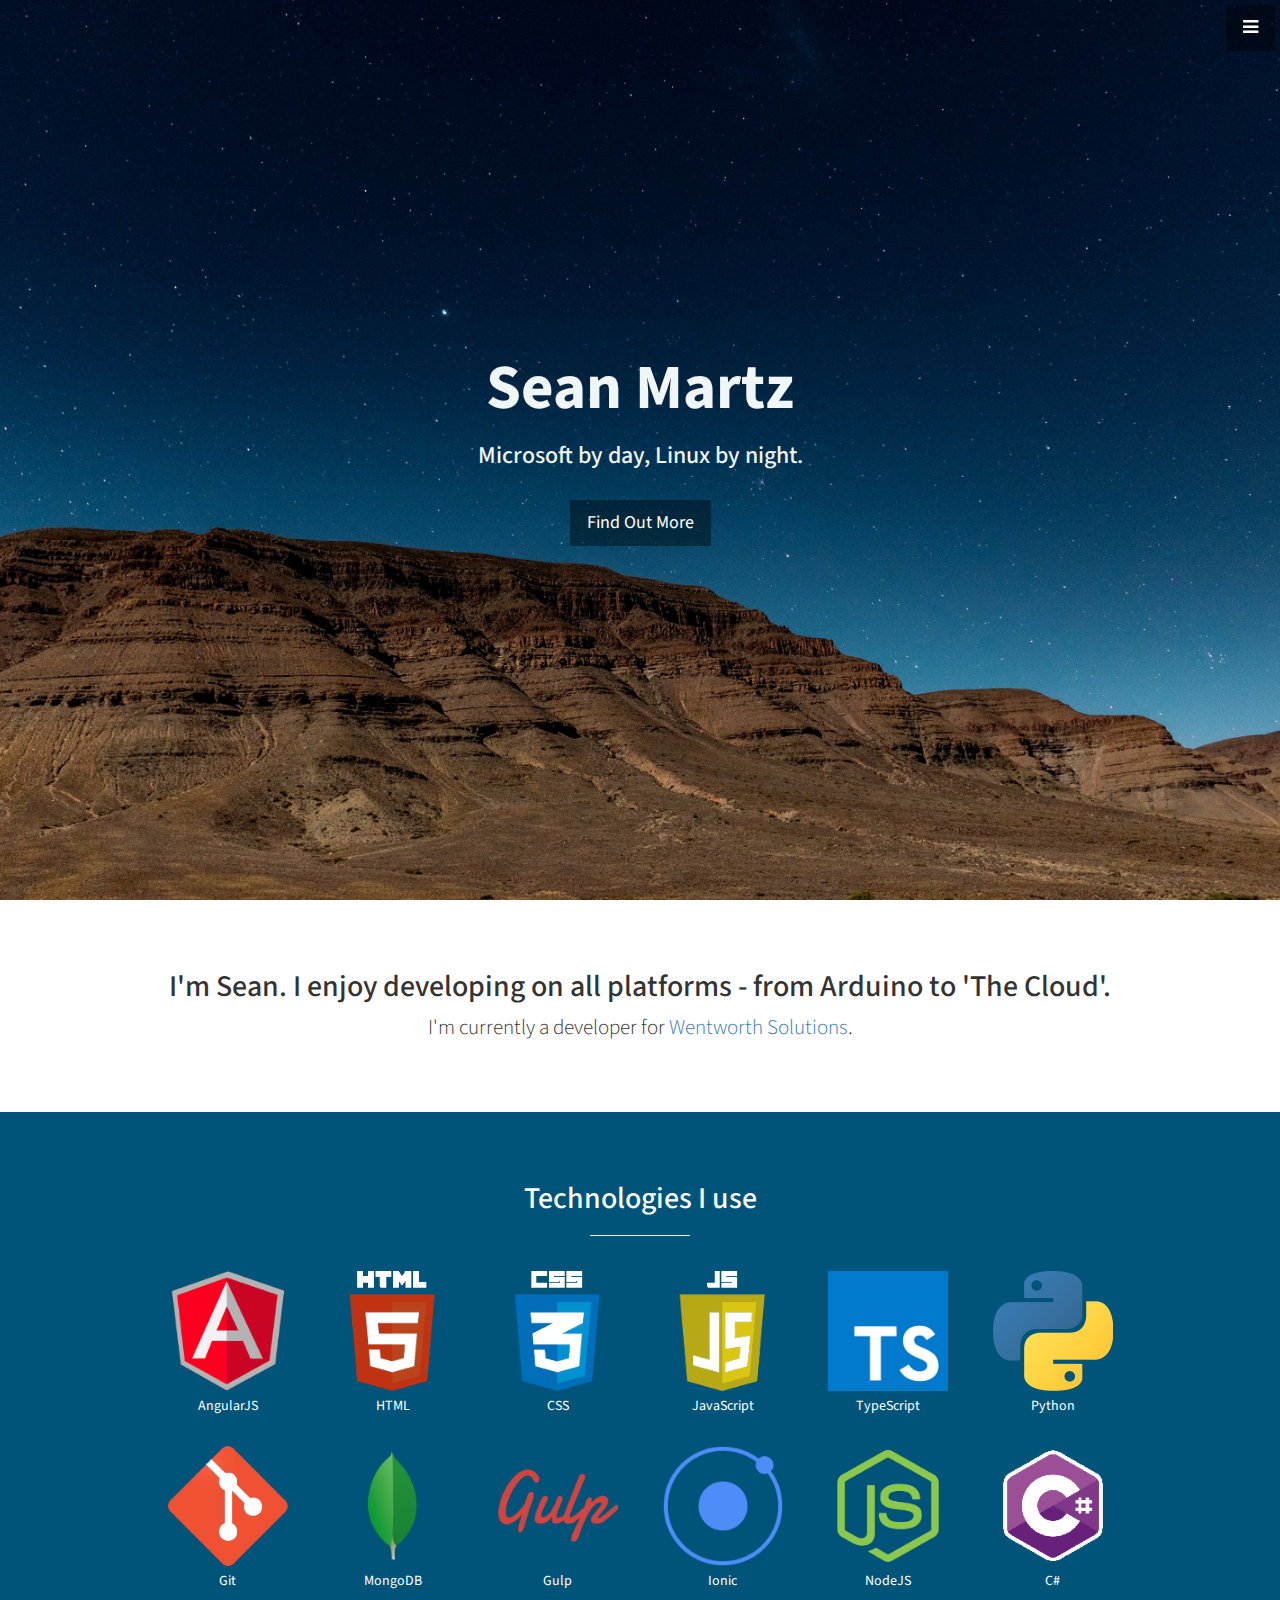
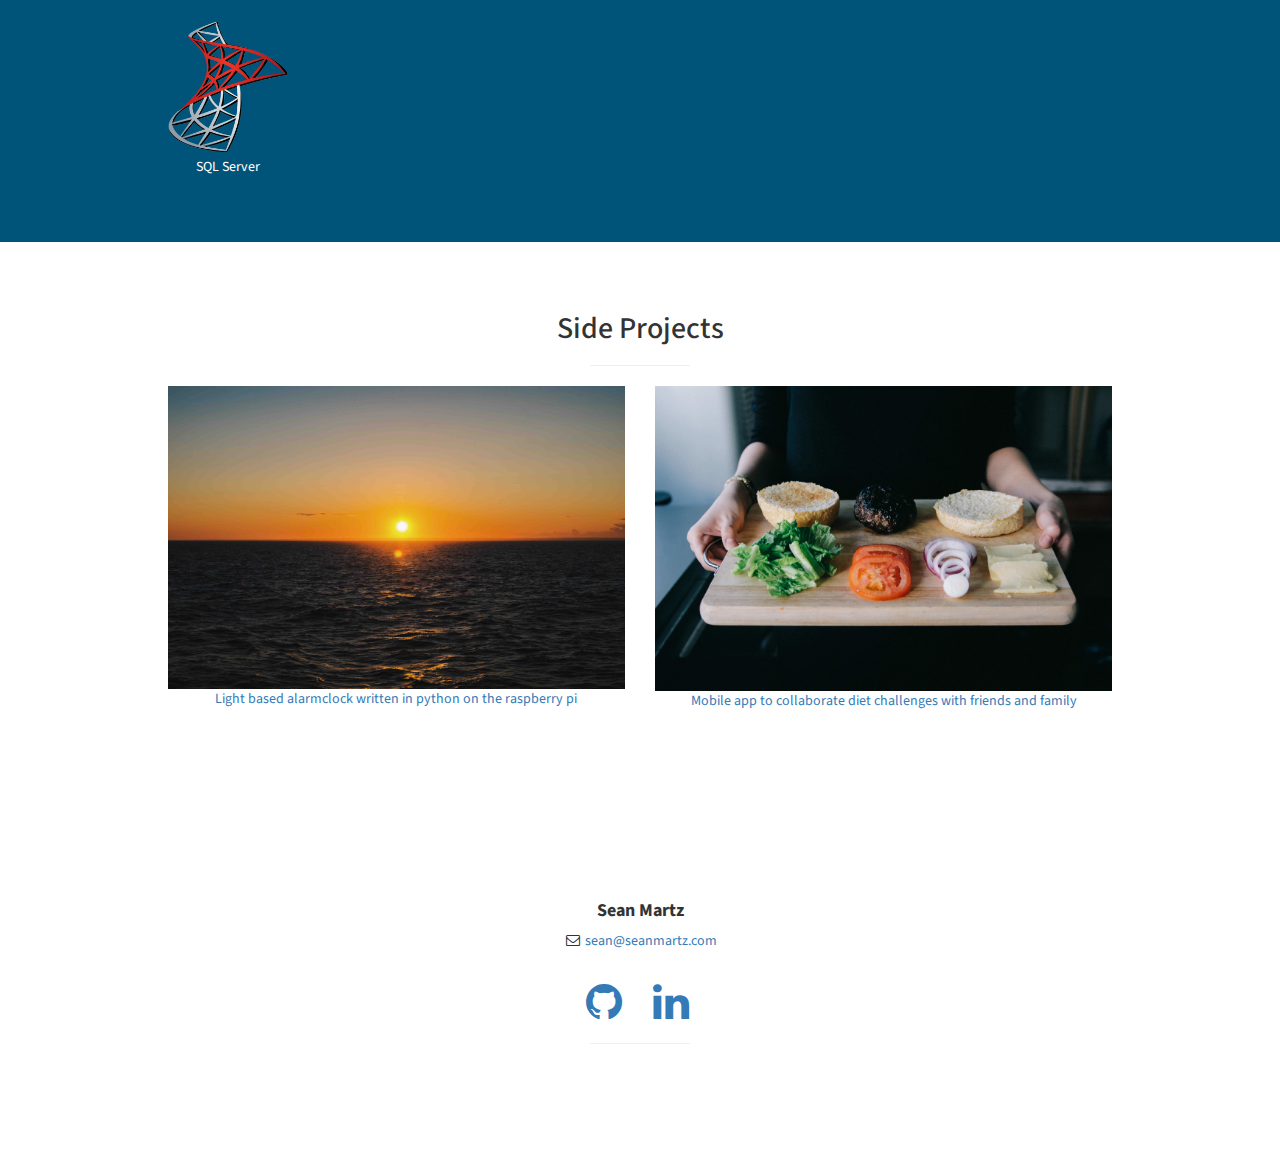
<file: index.html>
<!DOCTYPE html>
<html lang="en">

<head>

    <meta charset="utf-8">
    <meta http-equiv="X-UA-Compatible" content="IE=edge">
    <meta name="viewport" content="width=device-width, initial-scale=1">
    <meta name="description" content="">
    <meta name="author" content="">

    <title>Sean Martz - Developer</title>

    <!-- Bootstrap Core CSS -->
    <link href="css/bootstrap.min.css" rel="stylesheet">

    <!-- Custom CSS -->
    <link href="css/stylish-portfolio.css" rel="stylesheet">

    <!-- Custom Fonts -->
    <link href="font-awesome/css/font-awesome.min.css" rel="stylesheet" type="text/css">
    <link href="https://fonts.googleapis.com/css?family=Source+Sans+Pro:300,400,700,300italic,400italic,700italic" rel="stylesheet" type="text/css">


    <!-- HTML5 Shim and Respond.js IE8 support of HTML5 elements and media queries -->
    <!-- WARNING: Respond.js doesn't work if you view the page via file:// -->
    <!--[if lt IE 9]>
        <script src="https://oss.maxcdn.com/libs/html5shiv/3.7.0/html5shiv.js"></script>
        <script src="https://oss.maxcdn.com/libs/respond.js/1.4.2/respond.min.js"></script>
    <![endif]-->

</head>

<body>

    <!-- Navigation -->
    <a id="menu-toggle" href="#" class="btn btn-dark btn-lg toggle"><i class="fa fa-bars"></i></a>
    <nav id="sidebar-wrapper">
        <ul class="sidebar-nav">
            <a id="menu-close" href="#" class="btn btn-light btn-lg pull-right toggle"><i class="fa fa-times"></i></a>
            <li class="sidebar-brand">
                <a href="#top" onclick=$("#menu-close").click();>Sean Martz</a>
            </li>
            <li>
                <a href="#top" onclick=$("#menu-close").click();>Home</a>
            </li>
            <li>
                <a href="#about" onclick=$("#menu-close").click();>About</a>
            </li>
            <li>
                <a href="#services" onclick=$("#menu-close").click();>Technologies</a>
            </li>
            <li>
                <a href="#portfolio" onclick=$("#menu-close").click();>Portfolio</a>
            </li>
            <li>
                <a href="#contact" onclick=$("#menu-close").click();>Contact</a>
            </li>
        </ul>
    </nav>

    <!-- Header -->
    <header id="top" class="header">
        <div class="text-vertical-center">
            <h1>Sean Martz</h1>
            <h3>Microsoft by day, Linux by night.</h3>
            <br>
            <a href="#about" class="btn btn-dark btn-lg">Find Out More</a>
        </div>
    </header>

    <!-- About -->
    <section id="about" class="about">
        <div class="container">
            <div class="row">
                <div class="col-lg-12 text-center">
                    <h2>I'm Sean. I enjoy developing on all platforms - from Arduino to  'The Cloud'.</h2>
                    <p class="lead">I'm currently a developer for <a target="_blank" href="http://wentinc.com/">Wentworth Solutions</a>.</p>
                </div>
            </div>
            <!-- /.row -->
        </div>
        <!-- /.container -->
    </section>

    <!-- Services -->
    <!-- The circle icons use Font Awesome's stacked icon classes. For more information, visit http://fontawesome.io/examples/ -->
    <section id="services" class="services bg-primary">
        <div class="container">
            <div class="row text-center">
                <div class="col-lg-10 col-lg-offset-1">
                    <h2>Technologies I use</h2>
                    <hr class="small">
                    <div class="row">
                      <div class="tech-group">
                                  <a href="https://angularjs.org/" target="_blank">
                                      <img src="img/logos/angular.png">
                                      <span>AngularJS</span>
                                  </a>
                                  <a href="https://developer.mozilla.org/en-US/docs/Web/HTML" target="_blank">
                                      <img src="img/logos/html.png">
                                      <span>HTML</span>
                                  </a>
                                  <a href="https://developer.mozilla.org/en-US/docs/Web/CSS" target="_blank">
                                      <img src="img/logos/css.png">
                                      <span>CSS</span>
                                  </a>
                                  <a href="https://developer.mozilla.org/en-US/docs/Web/JavaScript" target="_blank">
                                      <img src="img/logos/javascript.png">
                                      <span>JavaScript</span>
                                  </a>
                                  <a href="https://www.typescriptlang.org/" target="_blank">
                                      <img src="img/logos/typescript.png">
                                      <span>TypeScript</span>
                                  </a>
                                  <!-- <a href="http://electron.atom.io/" target="_blank">
                                      <img src="img/logos/electron.png">
                                      <span>Electron</span>
                                  </a> -->
                                  <a href="https://www.python.org/" target="_blank">
                                      <img src="img/logos/python.png">
                                      <span>Python</span>
                                  </a>
                                  <a href="https://git-scm.com/" target="_blank">
                                      <img src="img/logos/git.png">
                                      <span>Git</span>
                                  </a>
                                  <!-- <a href="http://sass-lang.com/" target="_blank">
                                      <img src="img/logos/sass.png">
                                      <span>Sass</span>
                                  </a> -->
                                  <a href="http://mognodb.com/" target="_blank">
                                      <img src="img/logos/mongodb.png">
                                      <span>MongoDB</span>
                                  </a>
                                  <a href="http://gulpjs.com/" target="_blank">
                                      <img src="img/logos/gulp.png">
                                      <span>Gulp</span>
                                  </a>
                                  <a href="http://ionicframework.com/" target="_blank">
                                      <img src="img/logos/ionic.png">
                                      <span>Ionic</span>
                                  </a>
                                  <a href="https://nodejs.org/" target="_blank">
                                      <img src="img/logos/nodejs.png">
                                      <span>NodeJS</span>
                                  </a>
                                  <a href="https://en.wikipedia.org/wiki/C_Sharp_(programming_language)" target="_blank">
                                      <img src="img/logos/c-sharp.png">
                                      <span>C#</span>
                                  </a>
                                  <a href="https://en.wikipedia.org/wiki/Microsoft_SQL_Server" target="_blank">
                                      <img src="img/logos/sql.png">
                                      <span>SQL Server</span>
                                  </a>
                                  <!-- <a href="https://www.asp.net/" target="_blank">
                                      <img src="img/logos/asp.png">
                                      <span>ASP.net</span>
                                  </a> -->
                              </div>



                    </div>
                    <!-- /.row (nested) -->
                </div>
                <!-- /.col-lg-10 -->
            </div>
            <!-- /.row -->
        </div>
        <!-- /.container -->
    </section>

    <!-- Callout -->
    <!-- <aside class="callout">
        <div class="text-vertical-center">
            <h1>Vertically Centered Text</h1>
        </div>
    </aside> -->

    <!-- Portfolio -->
    <section id="portfolio" class="portfolio">
        <div class="container">
            <div class="row">
                <div class="col-lg-10 col-lg-offset-1 text-center">
                    <h2>Side Projects</h2>
                    <hr class="small">
                    <div class="row">
                        <div class="col-md-6">
                            <div class="portfolio-item">
                                <a href="http://github.com/martzy13/ra">
                                    <img class="img-portfolio img-responsive" src="img/sunrise.jpg">
                                    <p> Light based alarmclock written in python on the raspberry pi</p>
                                </a>
                            </div>
                        </div>
                        <div class="col-md-6">
                            <div class="portfolio-item">
                                <a href="https://github.com/martzy13/dietapp">
                                    <img class="img-portfolio img-responsive" src="img/diet.jpeg">
                                    <p> Mobile app to collaborate diet challenges with friends and family</p>
                                </a>
                            </div>
                        </div>
                    </div>
                    <!-- /.row (nested) -->
                    <!--<a href="#" class="btn btn-dark">View More Items</a>-->
                </div>
                <!-- /.col-lg-10 -->
            </div>
            <!-- /.row -->
        </div>
        <!-- /.container -->
    </section>

     <!--Call to Action -->
   <!-- <aside class="call-to-action bg-primary">
        <div class="container">
            <div class="row">
                <div class="col-lg-12 text-center">
                    <h3>The buttons below are impossible to resist.</h3>
                    <a href="#" class="btn btn-lg btn-light">Click Me!</a>
                    <a href="#" class="btn btn-lg btn-dark">Look at Me!</a>
                </div>
            </div>
        </div>
    </aside>-->

    <!-- Map -->
    <!--<section id="contact" class="map">
        <iframe width="100%" height="100%" frameborder="0" scrolling="no" marginheight="0" marginwidth="0" src="https://maps.google.com/maps?f=q&amp;source=s_q&amp;hl=en&amp;geocode=&amp;q=Twitter,+Inc.,+Market+Street,+San+Francisco,+CA&amp;aq=0&amp;oq=twitter&amp;sll=28.659344,-81.187888&amp;sspn=0.128789,0.264187&amp;ie=UTF8&amp;hq=Twitter,+Inc.,+Market+Street,+San+Francisco,+CA&amp;t=m&amp;z=15&amp;iwloc=A&amp;output=embed"></iframe>
        <br />
        <small>
            <a href="https://maps.google.com/maps?f=q&amp;source=embed&amp;hl=en&amp;geocode=&amp;q=Twitter,+Inc.,+Market+Street,+San+Francisco,+CA&amp;aq=0&amp;oq=twitter&amp;sll=28.659344,-81.187888&amp;sspn=0.128789,0.264187&amp;ie=UTF8&amp;hq=Twitter,+Inc.,+Market+Street,+San+Francisco,+CA&amp;t=m&amp;z=15&amp;iwloc=A"></a>
        </small>
        </iframe>
    </section>-->

    <!-- Footer -->
    <footer>
        <div id="contact" class="container">
            <div class="row">
                <div class="col-lg-10 col-lg-offset-1 text-center">
                    <h4>
                        <strong>Sean Martz</strong>
                    </h4>
                   
                    <ul class="list-unstyled">
                        <li><i class="fa fa-envelope-o fa-fw"></i> <a href="mailto:sean@seanmartz.com">sean@seanmartz.com</a>
                        </li>
                    </ul>
                    <br>
                    <ul class="list-inline">
                        <li>
                            <a href="https://github.com/martzy13"><i class="fa fa-github fa-fw fa-3x"></i></a>
                        </li>
                        <li>
                            <a href="https://www.linkedin.com/in/sean-martz-20768264"><i class="fa fa-linkedin fa-fw fa-3x"></i></a>
                        </li>
                    </ul>
                    <hr class="small">
                  
                </div>
            </div>
        </div>
        <a id="to-top" href="#top" class="btn btn-dark btn-lg"><i class="fa fa-chevron-up fa-fw fa-1x"></i></a>
    </footer>

    <!-- jQuery -->
    <script src="js/jquery.js"></script>

    <!-- Bootstrap Core JavaScript -->
    <script src="js/bootstrap.min.js"></script>

    <!-- Custom Theme JavaScript -->
    <script>
    // Closes the sidebar menu
    $("#menu-close").click(function(e) {
        e.preventDefault();
        $("#sidebar-wrapper").toggleClass("active");
    });
    // Opens the sidebar menu
    $("#menu-toggle").click(function(e) {
        e.preventDefault();
        $("#sidebar-wrapper").toggleClass("active");
    });
    // Scrolls to the selected menu item on the page
    $(function() {
        $('a[href*=#]:not([href=#],[data-toggle],[data-target],[data-slide])').click(function() {
            if (location.pathname.replace(/^\//, '') == this.pathname.replace(/^\//, '') || location.hostname == this.hostname) {
                var target = $(this.hash);
                target = target.length ? target : $('[name=' + this.hash.slice(1) + ']');
                if (target.length) {
                    $('html,body').animate({
                        scrollTop: target.offset().top
                    }, 1000);
                    return false;
                }
            }
        });
    });
    //#to-top button appears after scrolling
    var fixed = false;
    $(document).scroll(function() {
        if ($(this).scrollTop() > 250) {
            if (!fixed) {
                fixed = true;
                // $('#to-top').css({position:'fixed', display:'block'});
                $('#to-top').show("slow", function() {
                    $('#to-top').css({
                        position: 'fixed',
                        display: 'block'
                    });
                });
            }
        } else {
            if (fixed) {
                fixed = false;
                $('#to-top').hide("slow", function() {
                    $('#to-top').css({
                        display: 'none'
                    });
                });
            }
        }
    });

  (function(i,s,o,g,r,a,m){i['GoogleAnalyticsObject']=r;i[r]=i[r]||function(){
  (i[r].q=i[r].q||[]).push(arguments)},i[r].l=1*new Date();a=s.createElement(o),
  m=s.getElementsByTagName(o)[0];a.async=1;a.src=g;m.parentNode.insertBefore(a,m)
  })(window,document,'script','https://www.google-analytics.com/analytics.js','ga');

  ga('create', 'UA-85376113-1', 'auto');
  ga('send', 'pageview');


    </script>

</body>

</html>
</file>
<file: css/stylish-portfolio.css>
/*!
 * Start Bootstrap - Stylish Portfolio (http://startbootstrap.com/)
 * Copyright 2013-2016 Start Bootstrap
 * Licensed under MIT (https://github.com/BlackrockDigital/startbootstrap/blob/gh-pages/LICENSE)
 */

/* Global Styles */

html,
body {
    width: 100%;
    height: 100%;
}

body {
    font-family: "Source Sans Pro","Helvetica Neue",Helvetica,Arial,sans-serif;
}

.text-vertical-center {
    display: table-cell;
    text-align: center;
    vertical-align: middle;
}

.text-vertical-center h1 {
    margin: 0;
    padding: 0;
    font-size: 4.5em;
    font-weight: 700;
}

/* Custom Button Styles */

.btn-dark {
    border-radius: 0;
    color: #fff;
    background-color: rgba(0,0,0,0.4);
}

.btn-dark:hover,
.btn-dark:focus,
.btn-dark:active {
    color: #fff;
    background-color: rgba(0,0,0,0.7);
}

.btn-light {
    border-radius: 0;
    color: #333;
    background-color: rgb(255,255,255);
}

.btn-light:hover,
.btn-light:focus,
.btn-light:active {
    color: #333;
    background-color: rgba(255,255,255,0.8);
}

/* Custom Horizontal Rule */

hr.small {
    max-width: 100px;
}

/* Side Menu */

#sidebar-wrapper {
    z-index: 1000;
    position: fixed;
    right: 0;
    width: 250px;
    height: 100%;
    transform: translateX(250px);
    overflow-y: auto;
    background: #222;
    -webkit-transition: all 0.4s ease 0s;
    -moz-transition: all 0.4s ease 0s;
    -ms-transition: all 0.4s ease 0s;
    -o-transition: all 0.4s ease 0s;
    transition: all 0.4s ease 0s;
}

.sidebar-nav {
    position: absolute;
    top: 0;
    width: 250px;
    margin: 0;
    padding: 0;
    list-style: none;
}

.sidebar-nav li {
    text-indent: 20px;
    line-height: 40px;
}

.sidebar-nav li a {
    display: block;
    text-decoration: none;
    color: #999;
}

.sidebar-nav li a:hover {
    text-decoration: none;
    color: #fff;
    background: rgba(255,255,255,0.2);
}

.sidebar-nav li a:active,
.sidebar-nav li a:focus {
    text-decoration: none;
}

.sidebar-nav > .sidebar-brand {
    height: 55px;
    font-size: 18px;
    line-height: 55px;
}

.sidebar-nav > .sidebar-brand a {
    color: #999;
}

.sidebar-nav > .sidebar-brand a:hover {
    color: #fff;
    background: none;
}

#menu-toggle {
    z-index: 1;
    position: fixed;
    top: 0;
    right: 0;
}

#sidebar-wrapper.active {
    right: 250px;
    width: 250px;
    -webkit-transition: all 0.4s ease 0s;
    -moz-transition: all 0.4s ease 0s;
    -ms-transition: all 0.4s ease 0s;
    -o-transition: all 0.4s ease 0s;
    transition: all 0.4s ease 0s;
}

.toggle {
    margin: 5px 5px 0 0;
}

/* Header */

.header {
    display: table;
    position: relative;
    width: 100%;
    height: 100%;
    background: url(../img/bg.jpg) no-repeat center center scroll;
    -webkit-background-size: cover;
    -moz-background-size: cover;
    background-size: cover;
    -o-background-size: cover;
    color: #f0f5f5;
}

/* About */

.about {
    padding: 50px 0;
}

/* Services */

.services {
    padding: 50px 0;
}

.service-item {
    margin-bottom: 30px;
}

/* Callout */

.callout {
    display: table;
    width: 100%;
    height: 400px;
    color: #fff;
    background: url(../img/callout.jpg) no-repeat center center scroll;
    -webkit-background-size: cover;
    -moz-background-size: cover;
    background-size: cover;
    -o-background-size: cover;
}

/* Portfolio */

.portfolio {
    padding: 50px 0;
}

.portfolio-item {
    margin-bottom: 30px;
}

.img-portfolio {
    margin: 0 auto;
}

.img-portfolio:hover {
    opacity: 0.8;
}

/* Call to Action */

.call-to-action {
    padding: 50px 0;
}

.call-to-action .btn {
    margin: 10px;
}

/* Map */

.map {
    height: 500px;
}

@media(max-width:768px) {
    .map {
        height: 75%;
    }
}

.map iframe {
    pointer-events: none;
}

/* Footer */

footer {
    padding: 100px 0;
}

#to-top {
  display: none;
  position: fixed;
  bottom: 5px;
  right: 5px;
}

.bg-primary {
  color: #fff;
  background-color: #00547a;
}

.tech-group {
    display: -webkit-box;
    display: -ms-flexbox;
    display: flex;
    -ms-flex-wrap: wrap;
    flex-wrap: wrap;
    -webkit-box-pack: justify;
    -ms-flex-pack: justify;
    justify-content: space-between;
}

.tech-group>a {
    display: inline;
    padding: 1.5rem 1.5rem;
    max-width: 150px;
    display: block;
    text-align: center;
    color: #FFFFFF;
}

.tech-group>a>img {
    max-width: 100%;
}

.tech-group>a>span {
    display: block;
    padding-top: .5rem;
}

.tech-group>a:hover>img, .tech-group>a:focus>img {
    -webkit-transform: scale(1.1);
    transform: scale(1.1);
    -webkit-transition: -webkit-transform .2s;
    transition: -webkit-transform .2s;
    transition: transform .2s;
    transition: transform .2s, -webkit-transform .2s;
}
</file>
